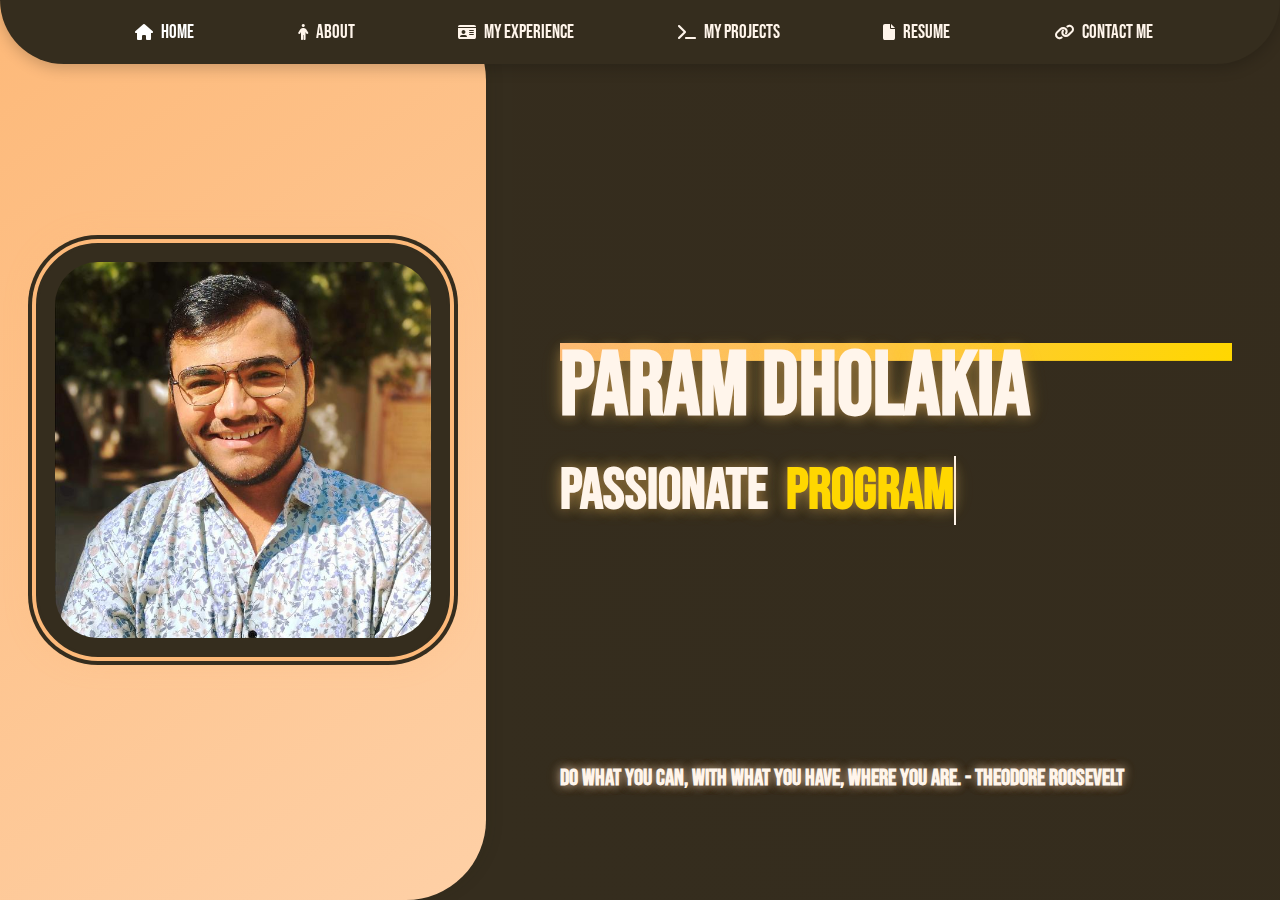
<file: index.html>
<!DOCTYPE html>
<html lang="en">

<head>
    <meta charset="UTF-8">
    <meta name="viewport" content="width=device-width, initial-scale=1.0">
    <title>Param Dholakia</title>

    <!-- Fontawesome Icons -->
    <link rel="stylesheet" href="https://cdnjs.cloudflare.com/ajax/libs/font-awesome/6.7.2/css/all.min.css"
        integrity="sha512-Evv84Mr4kqVGRNSgIGL/F/aIDqQb7xQ2vcrdIwxfjThSH8CSR7PBEakCr51Ck+w+/U6swU2Im1vVX0SVk9ABhg=="
        crossorigin="anonymous" referrerpolicy="no-referrer" />
    <!-- Custom CSS -->
    <link rel="stylesheet" href="style.css">

    <!-- Google Fonts -->
    <link rel="preconnect" href="https://fonts.googleapis.com">
    <link rel="preconnect" href="https://fonts.gstatic.com" crossorigin>
    <link href="https://fonts.googleapis.com/css2?family=Bebas+Neue&display=swap" rel="stylesheet">

</head>

<body>
    <header id="header">
        <!-- Redirect to home -->
        <a href="index.html"><span style="color: white;"><i class="fa-solid fa-house" style="color: white;"
                    class="header-icons"></i>Home </span></a>
        <!-- Redirect to about -->
        <a href="about.html"><span><i class="fa-solid fa-person" class="header-icons"></i>About </span></a>
        <!-- Redirect to experience -->
        <a href="exp.html"><span><i class="fa-solid fa-id-card" class="header-icons"></i>My Experience</span></a>
        <!-- Redirect to projects -->
        <a href="projects.html"><span><i class="fa-solid fa-terminal" class="header-icons"></i>My Projects </span></a>
        <!-- Redirect to resume -->
        <a href="resume.html"><span><i class="fa-solid fa-file" class="header-icons"></i>Resume </span></a>
        <!-- Redirect to contact -->
        <a href="contact.html"><span><i class="fa-solid fa-link" class="header-icons"></i>Contact Me </span></a>
    </header>

    <!-- Profile Container will remain fixed on left -->
    <div class="profile-container">
        <img src="images/pfp.jpg" alt="Profile Picture" class="profile-image">
    </div>
    <div class="main-content">
        <h1 id="name">Param Dholakia</h1>
        <h2>Passionate &nbsp;<span id="passions"></span></h2>

        <h3 class="quote-of-the-day"></h3>
    </div>
</body>
<script src="script.js"></script>

</html>
</file>
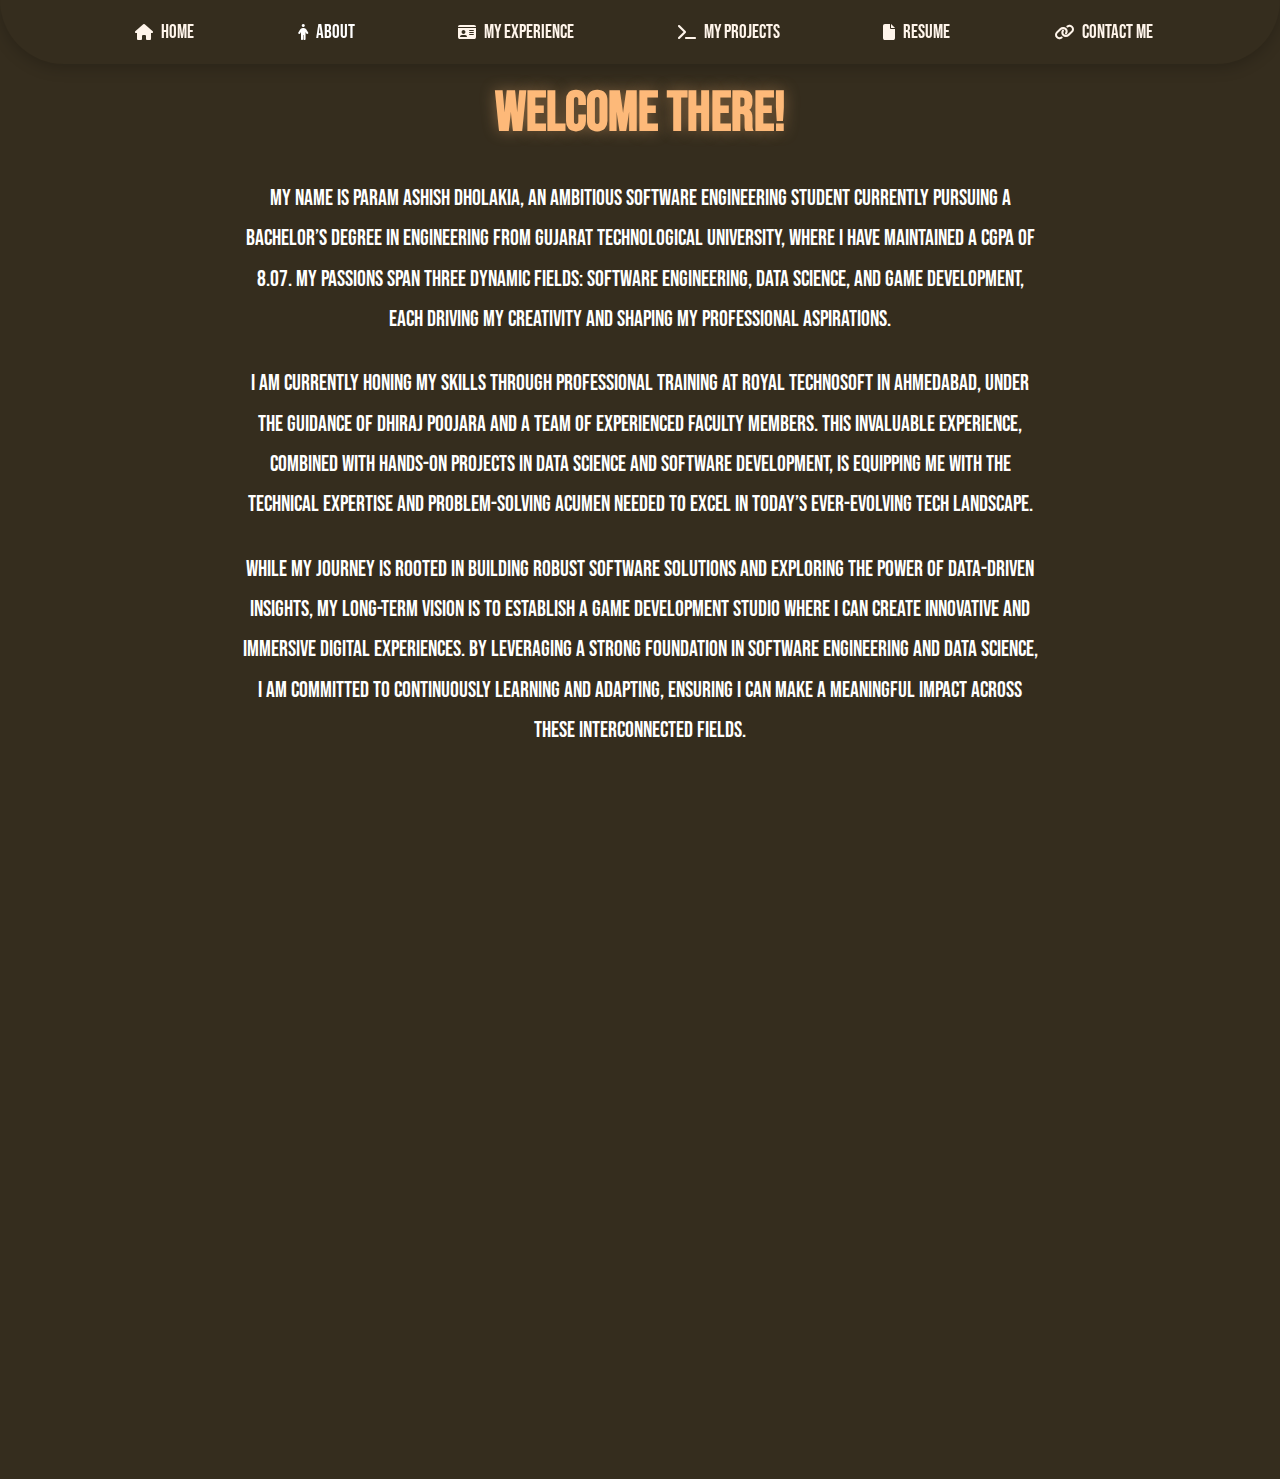
<file: about.html>
<!DOCTYPE html>
<html lang="en">
<head>
    <meta charset="UTF-8">
    <meta name="viewport" content="width=device-width, initial-scale=1.0">
    <title>Param Dholakia</title>

    <!-- Fontawesome Icons -->
    <link rel="stylesheet" href="https://cdnjs.cloudflare.com/ajax/libs/font-awesome/6.7.2/css/all.min.css" integrity="sha512-Evv84Mr4kqVGRNSgIGL/F/aIDqQb7xQ2vcrdIwxfjThSH8CSR7PBEakCr51Ck+w+/U6swU2Im1vVX0SVk9ABhg==" crossorigin="anonymous" referrerpolicy="no-referrer" />
    <!-- Custom CSS -->
    <link rel="stylesheet" href="style.css">

    <!-- Google Fonts -->
    <link rel="preconnect" href="https://fonts.googleapis.com">
    <link rel="preconnect" href="https://fonts.gstatic.com" crossorigin>
    <link href="https://fonts.googleapis.com/css2?family=Bebas+Neue&display=swap" rel="stylesheet">
    
</head>
<body class="other-page">
    <header id="header">
        <!-- Redirect to home -->
        <a href="index.html"><span><i class="fa-solid fa-house"    class="header-icons"></i>Home         </span></a>
        <!-- Redirect to about -->
        <a href="about.html"><span style="color: white;"><i class="fa-solid fa-person" style="color: white;"  class="header-icons"></i>About        </span></a>
        <!-- Redirect to experience -->
        <a href="exp.html"><span><i class="fa-solid fa-id-card"  class="header-icons"></i>My Experience</span></a>
        <!-- Redirect to projects -->   
        <a href="projects.html"><span><i class="fa-solid fa-terminal" class="header-icons"></i>My Projects  </span></a>
        <!-- Redirect to resume -->
        <a href="resume.html"><span><i class="fa-solid fa-file"     class="header-icons"></i>Resume       </span></a>
        <!-- Redirect to contact -->
        <a href="contact.html"><span><i class="fa-solid fa-link"     class="header-icons"></i>Contact Me   </span></a>
    </header>

<!-- Replace the <h1> with this -->
    <section class="about-section">
        <div class="about-intro">
            <h2>Welcome there!</h2>
            <p>My name is Param Ashish Dholakia, an ambitious software engineering student currently pursuing a Bachelor’s degree in Engineering from Gujarat Technological University, where I have maintained a CGPA of 8.07. My passions span three dynamic fields: Software Engineering, Data Science, and Game Development, each driving my creativity and shaping my professional aspirations.</p>
            <p>I am currently honing my skills through professional training at Royal Technosoft in Ahmedabad, under the guidance of Dhiraj Poojara and a team of experienced faculty members. This invaluable experience, combined with hands-on projects in data science and software development, is equipping me with the technical expertise and problem-solving acumen needed to excel in today’s ever-evolving tech landscape.</p>
            <p>While my journey is rooted in building robust software solutions and exploring the power of data-driven insights, my long-term vision is to establish a game development studio where I can create innovative and immersive digital experiences. By leveraging a strong foundation in software engineering and data science, I am committed to continuously learning and adapting, ensuring I can make a meaningful impact across these interconnected fields.</p>
        </div>
            
        <div class="personal-details-grid">
            <div class="detail-card">
                <i class="fa-solid fa-cake-candles"></i>
                <div>
                    <h3>Birthday</h3>
                    <p>16 September 2004</p>
                </div>
            </div>
            <div class="detail-card">
                <i class="fa-solid fa-phone"></i>
                <div>
                    <h3>Phone</h3>
                    <p>+91 9499631694</p>
                </div>
            </div>
            <div class="detail-card">
                <i class="fa-solid fa-location-dot"></i>
                <div>
                    <h3>City</h3>
                    <p>Bhuj, Gujarat, India</p>
                </div>
            </div>
            <div class="detail-card">
                <i class="fa-solid fa-hourglass-start"></i>
                <div>
                    <h3>Age</h3>
                    <p>20</p>
                </div>
            </div>
            <div class="detail-card">
                <i class="fa-solid fa-graduation-cap"></i>
                <div>
                    <h3>Degree</h3>
                    <p>Undergrad</p>
                </div>
            </div>
            
            <div class="detail-card">
                <i class="fa-solid fa-envelope"></i>
                <div>
                    <h3>Email</h3>
                    <p>paramdholakia@gmail.com</p>
                </div>
            </div>
            <div class="detail-card">
                <i class="fa-solid fa-briefcase"></i>
                <div>
                    <h3>Freelance</h3>
                    <p>Not Available</p>
                </div>
            </div>
            <div class="detail-card">
                <i class="fa-solid fa-user-graduate"></i>
                <div>
                    <h3>Current Position</h3>
                    <p>Student</p>
                </div>
            </div>
        </div>
    </section>
</body>
<script src="script.js">
</script>
</html>
</file>
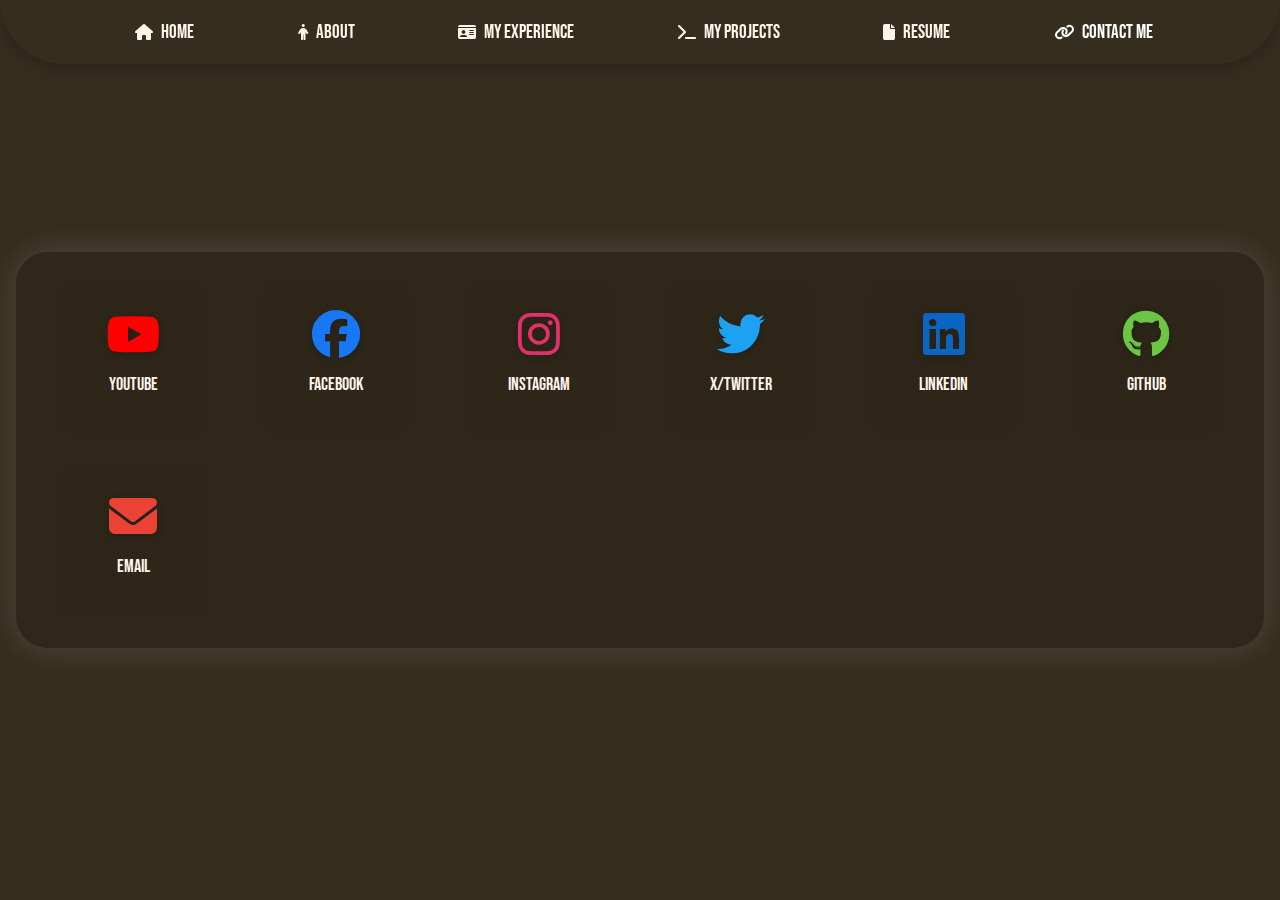
<file: contact.html>
<!DOCTYPE html>
<html lang="en">

<head>
    <meta charset="UTF-8">
    <meta name="viewport" content="width=device-width, initial-scale=1.0">
    <title>Param Dholakia</title>

    <!-- Fontawesome Icons -->
    <link rel="stylesheet" href="https://cdnjs.cloudflare.com/ajax/libs/font-awesome/6.7.2/css/all.min.css"
        integrity="sha512-Evv84Mr4kqVGRNSgIGL/F/aIDqQb7xQ2vcrdIwxfjThSH8CSR7PBEakCr51Ck+w+/U6swU2Im1vVX0SVk9ABhg=="
        crossorigin="anonymous" referrerpolicy="no-referrer" />
    <!-- Custom CSS -->
    <link rel="stylesheet" href="style.css">

    <!-- Google Fonts -->
    <link rel="preconnect" href="https://fonts.googleapis.com">
    <link rel="preconnect" href="https://fonts.gstatic.com" crossorigin>
    <link href="https://fonts.googleapis.com/css2?family=Bebas+Neue&display=swap" rel="stylesheet">

</head>

<body class="other-page">
    <header id="header">
        <!-- Redirect to home -->
        <a href="index.html"><span><i class="fa-solid fa-house" class="header-icons"></i>Home </span></a>
        <!-- Redirect to about -->
        <a href="about.html"><span><i class="fa-solid fa-person" class="header-icons"></i>About </span></a>
        <!-- Redirect to experience -->
        <a href="exp.html"><span><i class="fa-solid fa-id-card" class="header-icons"></i>My Experience</span></a>
        <!-- Redirect to projects -->
        <a href="projects.html"><span><i class="fa-solid fa-terminal" class="header-icons"></i>My Projects </span></a>
        <!-- Redirect to resume -->
        <a href="resume.html"><span><i class="fa-solid fa-file" class="header-icons"></i>Resume </span></a>
        <!-- Redirect to contact -->
        <a href="contact.html"><span style="color: white;"><i class="fa-solid fa-link" style="color: white;"
                    class="header-icons"></i>Contact Me </span></a>
    </header>

    <!-- Updated Socials Section -->
    <section class="socials-section">
        <div class="socials-container">
            <!-- YouTube -->
            <div class="social-item">
                <a href="https://www.youtube.com/" class="social-link youtube" target="_blank">
                    <i class="fab fa-youtube social-icon"></i>
                    <span class="social-label">YouTube</span>
                </a>
            </div>

            <!-- Facebook -->
            <div class="social-item">
                <a href="https://www.facebook.com/param.dholakia.9/" class="social-link facebook" target="_blank">
                    <i class="fab fa-facebook social-icon"></i>
                    <span class="social-label">Facebook</span>
                </a>
            </div>

            <!-- Instagram -->
            <div class="social-item">
                <a href="https://www.instagram.com/paramdholakiia" class="social-link instagram" target="_blank">
                    <i class="fab fa-instagram social-icon"></i>
                    <span class="social-label">Instagram</span>
                </a>
            </div>

            <!-- Twitter/X -->
            <div class="social-item">
                <a href="https://twitter.com/DholakiaParam" class="social-link twitter" target="_blank">
                    <i class="fab fa-twitter social-icon"></i>
                    <span class="social-label">X/Twitter</span>
                </a>
            </div>

            <!-- LinkedIn -->
            <div class="social-item">
                <a href="https://www.linkedin.com/in/paramdholakia/" class="social-link linkedin" target="_blank">
                    <i class="fab fa-linkedin social-icon"></i>
                    <span class="social-label">LinkedIn</span>
                </a>
            </div>

            <!-- GitHub -->
            <div class="social-item">
                <a href="https://github.com/paramdholakia" class="social-link github" target="_blank">
                    <i class="fab fa-github social-icon"></i>
                    <span class="social-label">GitHub</span>
                </a>
            </div>

            <!-- Updated Contact Item -->
            <div class="social-item">
                <a href="mailto:paramdholakia@gmail.com" class="social-link email" target="_blank">
                    <i class="fas fa-envelope social-icon"></i>
                    <span class="social-label">Email</span>
                </a>
            </div>
        </div>
    </section>

</body>
<script src="script.js"></script>

</html>
</file>
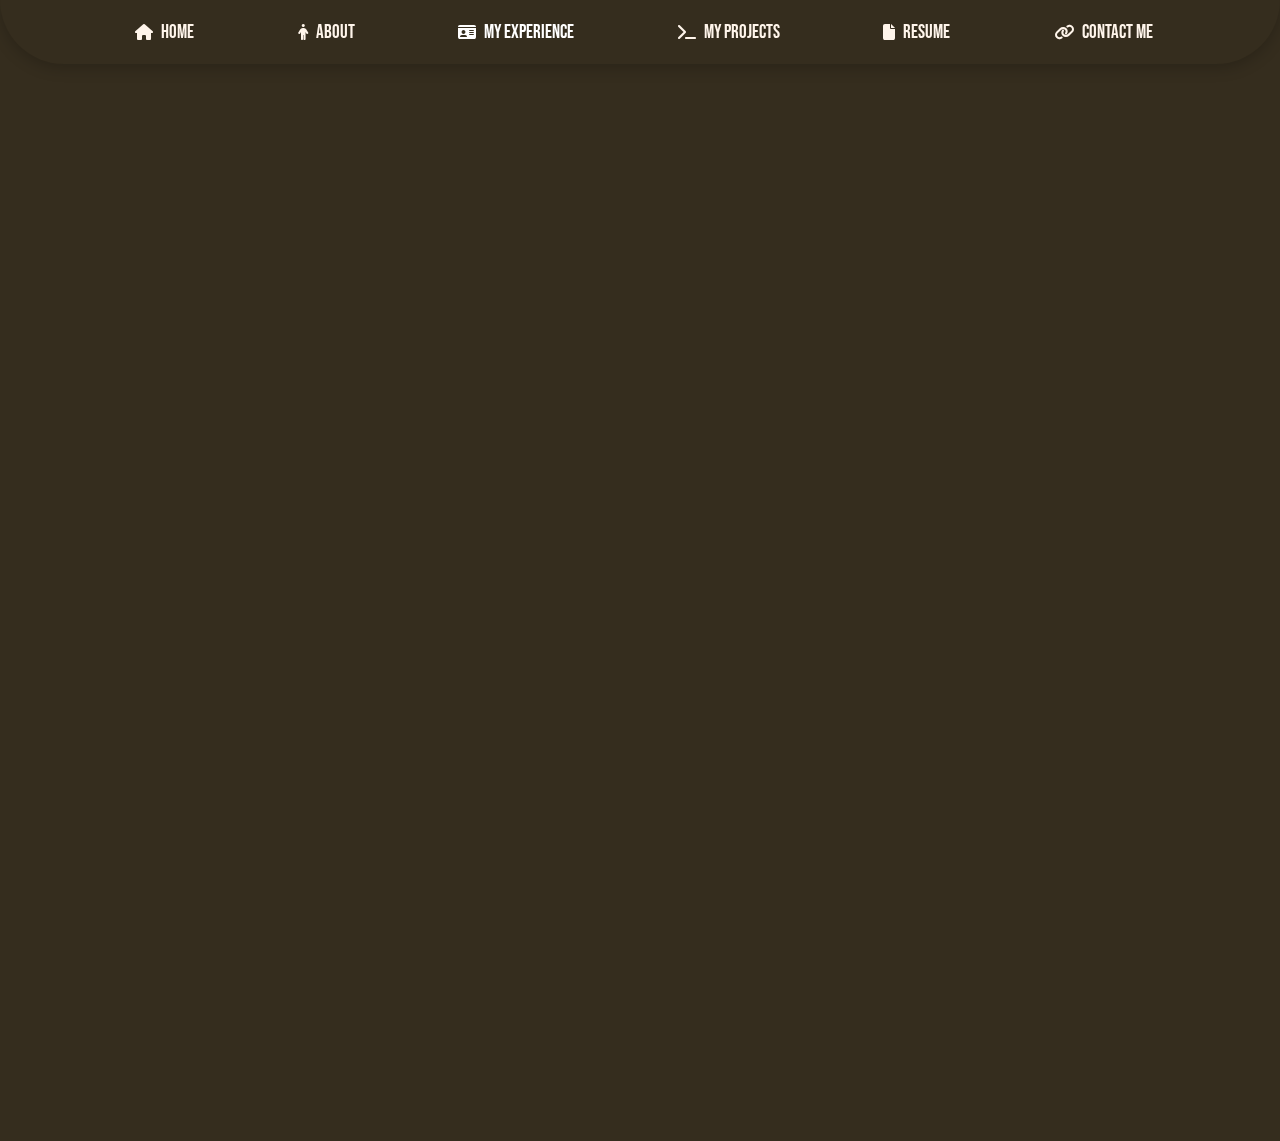
<file: exp.html>
<!DOCTYPE html>
<html lang="en">
<head>
    <meta charset="UTF-8">
    <meta name="viewport" content="width=device-width, initial-scale=1.0">
    <title>Param Dholakia - Experience</title>
    <link rel="stylesheet" href="https://cdnjs.cloudflare.com/ajax/libs/font-awesome/6.7.2/css/all.min.css">
    <link rel="stylesheet" href="style.css">
    <link href="https://fonts.googleapis.com/css2?family=Bebas+Neue&display=swap" rel="stylesheet">
</head>
<body class="other-page">
    <header id="header">
        <a href="index.html"><span><i class="fa-solid fa-house"></i>Home</span></a>
        <a href="about.html"><span><i class="fa-solid fa-person"></i>About</span></a>
        <a href="exp.html"><span style="color: white;"><i class="fa-solid fa-id-card" style="color: white;"></i>My Experience</span></a>
        <a href="projects.html"><span><i class="fa-solid fa-terminal"></i>My Projects</span></a>
        <a href="resume.html"><span><i class="fa-solid fa-file"></i>Resume</span></a>
        <a href="contact.html"><span><i class="fa-solid fa-link"></i>Contact Me</span></a>
    </header>

    <div class="timeline-container">
        <div class="timeline-line"></div>
        <div class="timeline-items">
            <!-- Supply Teacher -->
            <div class="timeline-item">
                <div class="timeline-content">
                    <div class="timeline-date">Feb 24 – Apr 24</div>
                    <h3 class="timeline-title">Supply Teacher</h3>
                    <div class="timeline-company">HJD Institute of Technical Education and Research</div>
                    <ul class="timeline-description">
                        <li>Delivered comprehensive lessons on C++ and Static Web Page Design programming</li>
                        <li>Conducted interactive and engaging classes with hands-on exercises</li>
                        <li>Encouraged critical thinking through real-world programming challenges</li>
                    </ul>
                </div>
            </div>

            <!-- Teacher -->
            <div class="timeline-item">
                <div class="timeline-content">
                    <div class="timeline-date">August 23 - Present</div>
                    <h3 class="timeline-title">Teacher</h3>
                    <div class="timeline-company">PriyeshSir Vidhyapeeth</div>
                    <ul class="timeline-description">
                        <li>Taught engineering students from Gujarat Technological University</li>
                        <li>Designed curriculum with hands-on projects for practical application</li>
                        <li>Provided mentorship and guidance contributing to student success</li>
                    </ul>
                </div>
            </div>
        </div>
    </div>

    <script src="script.js"></script>
</body>
</html>
</file>
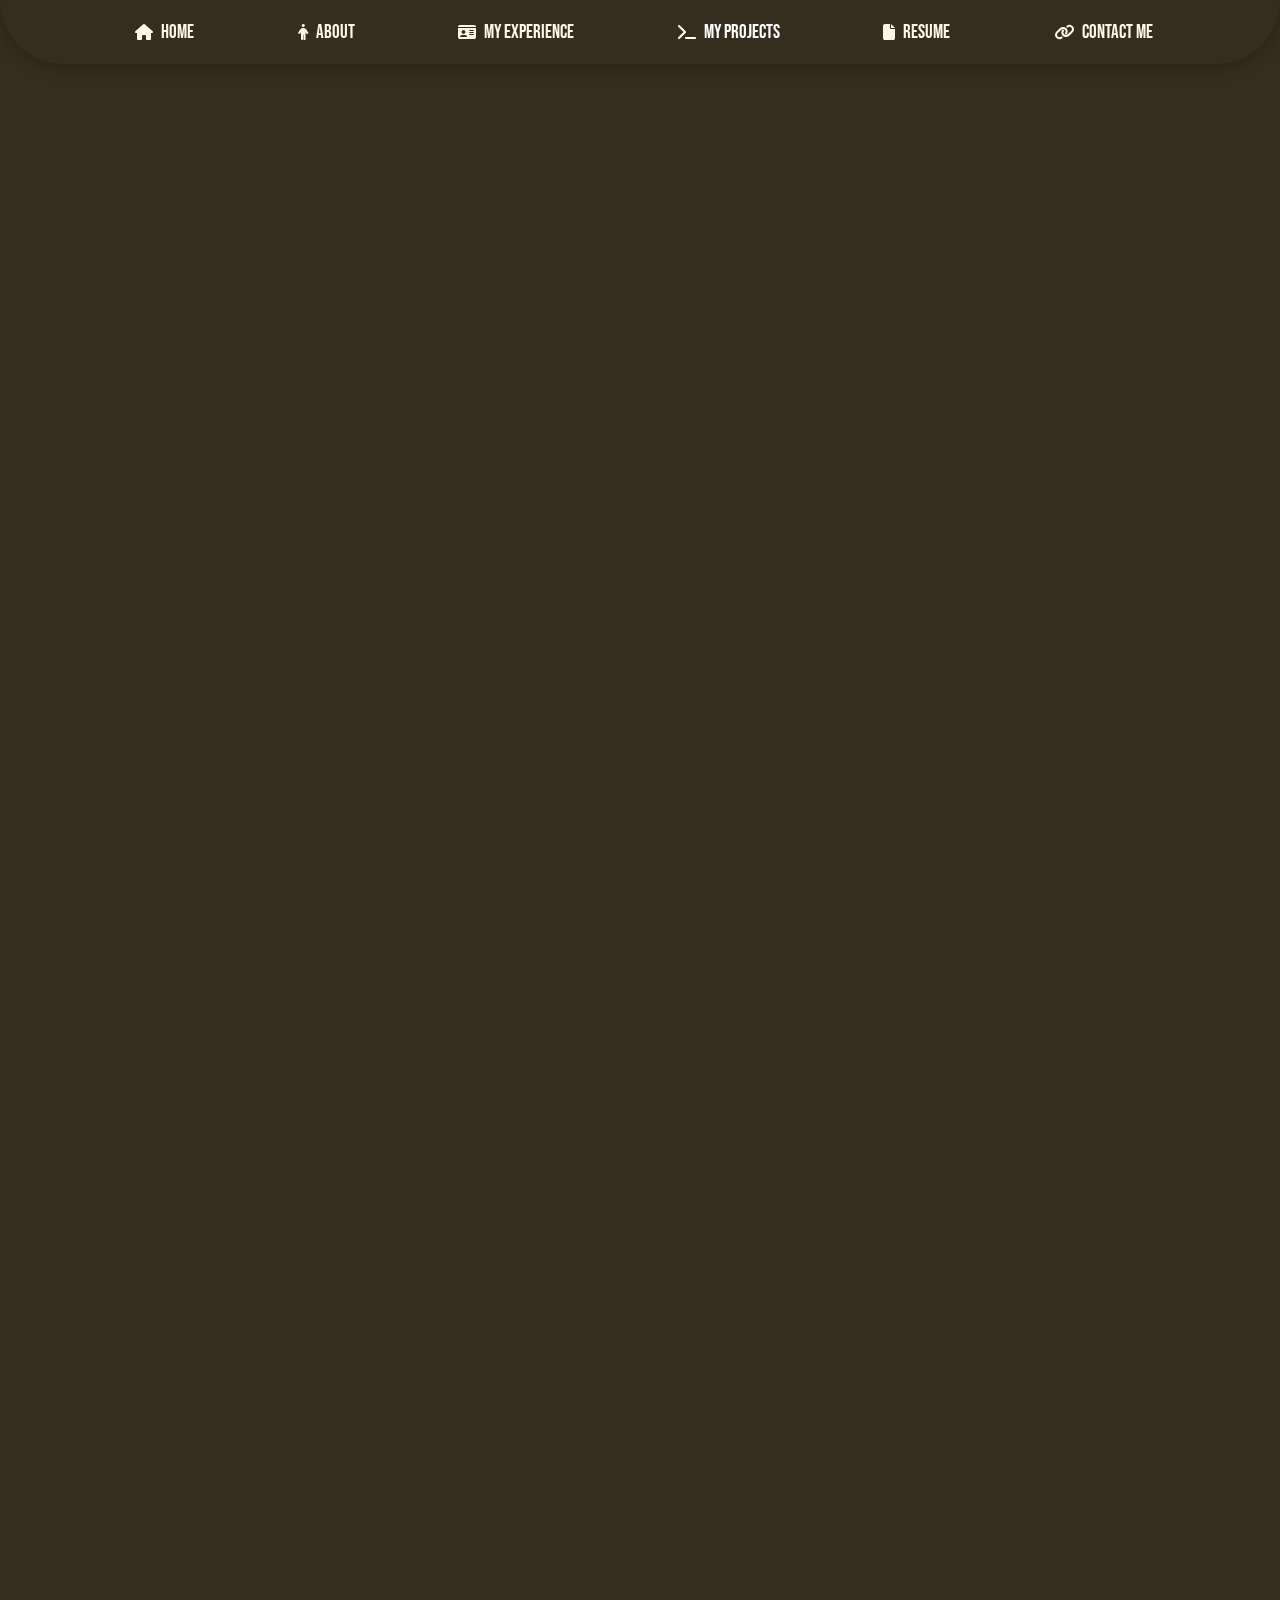
<file: projects.html>
<!DOCTYPE html>
<html lang="en">
<head>
    <meta charset="UTF-8">
    <meta name="viewport" content="width=device-width, initial-scale=1.0">
    <title>Param Dholakia</title>

    <!-- Fontawesome Icons -->
    <link rel="stylesheet" href="https://cdnjs.cloudflare.com/ajax/libs/font-awesome/6.7.2/css/all.min.css" integrity="sha512-Evv84Mr4kqVGRNSgIGL/F/aIDqQb7xQ2vcrdIwxfjThSH8CSR7PBEakCr51Ck+w+/U6swU2Im1vVX0SVk9ABhg==" crossorigin="anonymous" referrerpolicy="no-referrer" />
    <!-- Custom CSS -->
    <link rel="stylesheet" href="style.css">

    <!-- Google Fonts -->
    <link rel="preconnect" href="https://fonts.googleapis.com">
    <link rel="preconnect" href="https://fonts.gstatic.com" crossorigin>
    <link href="https://fonts.googleapis.com/css2?family=Bebas+Neue&display=swap" rel="stylesheet">
    
</head>
<body class="other-page">
    <header id="header">
        <!-- Redirect to home -->
        <a href="index.html"><span><i class="fa-solid fa-house"    class="header-icons"></i>Home         </span></a>
        <!-- Redirect to about -->
        <a href="about.html"><span><i class="fa-solid fa-person"   class="header-icons"></i>About        </span></a>
        <!-- Redirect to experience -->
        <a href="exp.html"><span><i class="fa-solid fa-id-card"  class="header-icons"></i>My Experience</span></a>
        <!-- Redirect to projects -->
        <a href="projects.html"><span style="color: white;"><i class="fa-solid fa-terminal" style="color: white;" class="header-icons"></i>My Projects  </span></a>
        <!-- Redirect to resume -->
        <a href="resume.html"><span><i class="fa-solid fa-file"     class="header-icons"></i>Resume       </span></a>
        <!-- Redirect to contact -->
        <a href="contact.html"><span><i class="fa-solid fa-link"     class="header-icons"></i>Contact Me   </span></a>
    </header>   
    
<!-- Add this inside your projects-container div -->
<div class="projects-container">
    <!-- Repeat this block for each project -->
    <a href="#" class="project-card" target="_blank">
        <div class="image-container">
            <img src="images/f1.jpg" alt="Project 1">
        </div>
        <div class="title-container">
            <h3>FORMULA 1 STATS BOARD</h3>
        </div>
        <div class="description-container">
            <p>Developed an interactive Formula 1 Statistics Dashboard using Python and Kaggle data. Highlights include driver stats, team comparisons, and race trends with sleek visualizations</p>
        </div>
    </a>
    <a href="#" class="project-card" target="_blank">
        <div class="image-container">
            <img src="images/gba.jpg" alt="Project 2">
        </div>
        <div class="title-container">
            <h3>COLTEM A GBA EMULATOR</h3>
        </div>
        <div class="description-container">
            <p>Developed a game boy emulator in c/c++ for deep level understanding of how hardware works and low level programming, it’s a pet project that has taught me many things on development of an emulator</p>
        </div>
    </a>

    <a href="#" class="project-card" target="_blank"> 
        <div class="image-container">
            <img src="images/pc.jpg" alt="Project 3">
        </div>
        <div class="title-container">
            <h3>AI ASSISTED PC BUILDER </h3>
        </div>
        <div class="description-container">
            <p>Built an ai system that optimizes permutations to match user requirements and budget constraints. Utilized advanced algorithms and data-driven analysis to deliver tailored solutions efficiently</p>
        </div>
    </a>

    <a href="#" class="project-card" target="_blank">
        <div class="image-container">
            <img src="images/games.jpg" alt="Project 4">
        </div>
        <div class="title-container">
            <h3>GameOracle</h3>
        </div>
        <div class="description-container">
            <p>Developed a Game Recommendation System that analyzes user preferences, GENERES, and ratings to suggest personalized game options. Focused on delivering accurate and engaging recommendations.</p>
        </div>
    </a>

    <a href="https://github.com/paramdholakia/tic-tac-toe-Godot" class="project-card" target="_blank">
        <div class="image-container">
            <img src="images/minimax.png" alt="Project 5">
        </div>
        <div class="title-container">
            <h3>Minimax TicTacToe in GODOT</h3>
        </div>
        <div class="description-container">
            <p>Developed a Tic Tac Toe game where players can play with each other, or a computer or against unbeatable AI which is backed by Minimax Algorithm which analyzes all possible moves and makes the best move for computer so player can either draw or loose the match</p>
        </div>
    </a>

    <a href="https://paramdholakia.github.io/Snake-Game-By-Param-Dholakia/" class="project-card" target="_blank">
        <div class="image-container">
            <img src="images/snake-game.png" alt="Project 6">
        </div>
        <div class="title-container">
            <h3>Classic Snake Game</h3>
        </div>
        <div class="description-container">
            <p> Re-created classic Snake game in HTML,CSS,JS with some additional features like score, and game over screen with restart button.Thanks to BroCode on Youtube for Guidance on this project, the game development aspect in JavaScriptwas quite new to me. This project was a great way to practice my JavaScript skills and learn more about game development. I enjoyed the challenge of creating a game that was both fun and engaging, and it was rewarding to see the final product come together.</p>
        </div>
    </a>

    <a href="https://paramdholakia.github.io/SimonSays-By-Param-Dholakia/" class="project-card" target="_blank">
        <div class="image-container">
            <img src="images/simon-says.png" alt="Project 7">
        </div>
        <div class="title-container">
            <h3>Simon Says Game</h3>
        </div>
        <div class="description-container">
            <p> Simon Says is a classic memory game where players must remember and repeat a sequence of lights and sounds. This digital version brings the excitement of the game to your web browser, with an intuitive and responsive design that works seamlessly on both desktop and mobile devices.</p>
        </div>
    </a>

    <a href="https://paramdholakia.github.io/Spotify-Clone/" class="project-card" target="_blank">
        <div class="image-container">
            <img src="images/spotify.jpg" alt="Project 8">
        </div>
        <div class="title-container">
            <h3>Basic old Spotify Clone</h3>
        </div>
        <div class="description-container">
            <p>Spotify clone using basic HTML and CSS. While it’s not fully responsive yet, this project was an incredible learning experience that pushed me to explore new CSS functionalities and deepen my understanding of web development. Crafting a clone of such a feature-rich platform was both challenging and rewarding, as it allowed me to experiment with creative design solutions and improve my coding skills.</p>
        </div>
    </a>

</div>

</body>
<script src="script.js"></script>
</html>
</file>
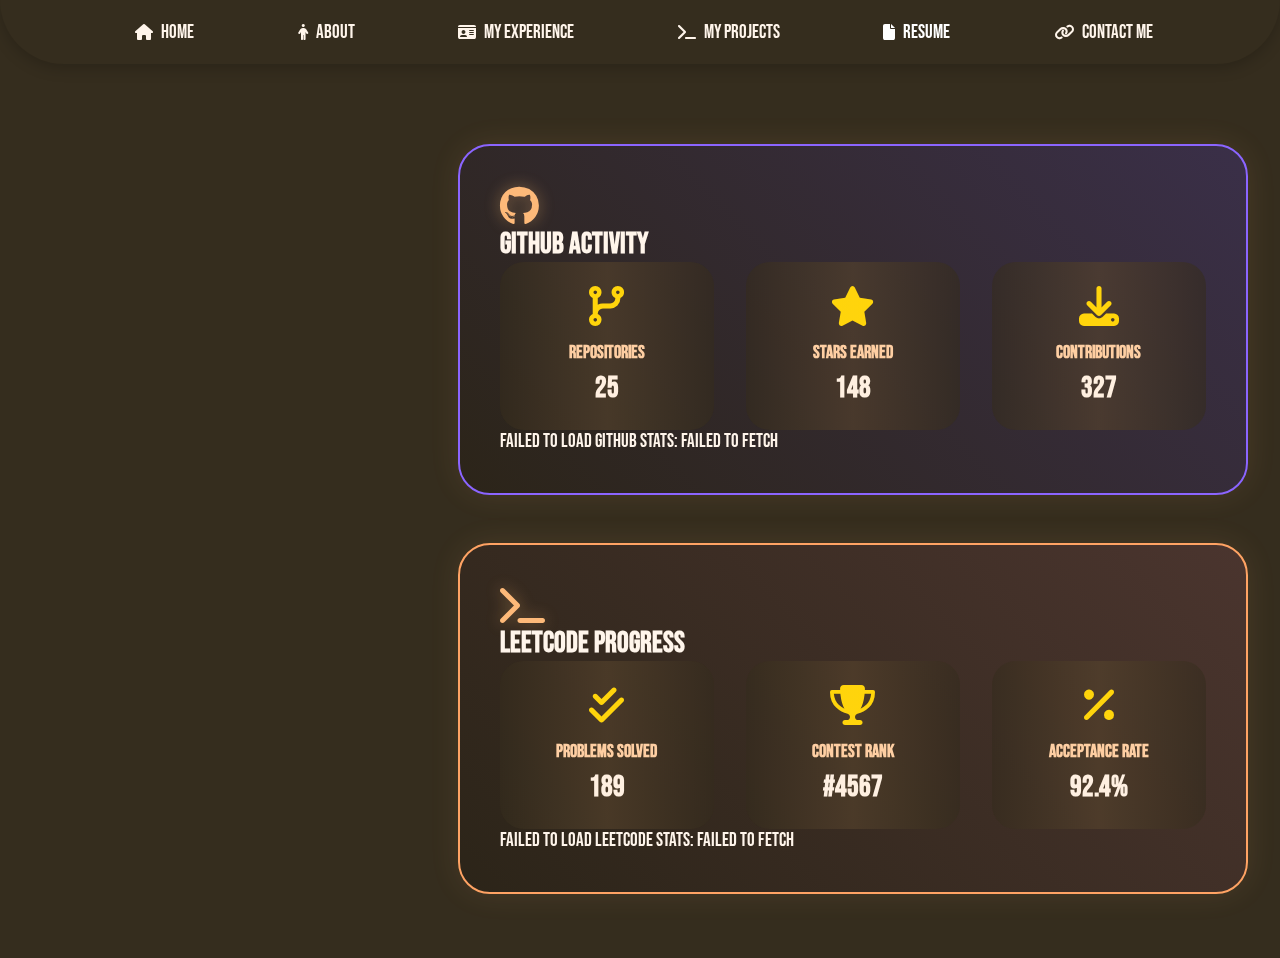
<file: resume.html>
<!DOCTYPE html>
<html lang="en">
<head>
    <meta charset="UTF-8">
    <meta name="viewport" content="width=device-width, initial-scale=1.0">
    <title>Param Dholakia</title>

    <!-- Fontawesome Icons -->
    <link rel="stylesheet" href="https://cdnjs.cloudflare.com/ajax/libs/font-awesome/6.7.2/css/all.min.css" integrity="sha512-Evv84Mr4kqVGRNSgIGL/F/aIDqQb7xQ2vcrdIwxfjThSH8CSR7PBEakCr51Ck+w+/U6swU2Im1vVX0SVk9ABhg==" crossorigin="anonymous" referrerpolicy="no-referrer" />
    <!-- Custom CSS -->
    <link rel="stylesheet" href="style.css">

    <!-- Google Fonts -->
    <link rel="preconnect" href="https://fonts.googleapis.com">
    <link rel="preconnect" href="https://fonts.gstatic.com" crossorigin>
    <link href="https://fonts.googleapis.com/css2?family=Bebas+Neue&display=swap" rel="stylesheet">
    
</head>
<body class="other-page">
    <header id="header">
        <!-- Redirect to home -->
        <a href="index.html"><span><i class="fa-solid fa-house"    class="header-icons"></i>Home         </span></a>
        <!-- Redirect to about -->
        <a href="about.html"><span><i class="fa-solid fa-person"   class="header-icons"></i>About        </span></a>
        <!-- Redirect to experience -->
        <a href="exp.html"><span><i class="fa-solid fa-id-card"  class="header-icons"></i>My Experience</span></a>
        <!-- Redirect to projects -->
        <a href="projects.html"><span><i class="fa-solid fa-terminal" class="header-icons"></i>My Projects  </span></a>
        <!-- Redirect to resume -->
        <a href="resume.html"><span style="color: white;"><i class="fa-solid fa-file" style="color: white;" class="header-icons"></i>Resume       </span></a>
        <!-- Redirect to contact -->
        <a href="contact.html"><span><i class="fa-solid fa-link"     class="header-icons"></i>Contact Me   </span></a>
    </header>       


    <div class="resume-container">
        <object data="RESUME.pdf" type="application/pdf" class="pdf-viewer">
            <p>It appears you don't have a PDF plugin. You can <a href="resume.pdf">download the PDF here.</a></p>
        </object>
        <a href="RESUME.pdf" download class="download-button">
            <i class="fas fa-download"></i> Download Resume
        </a>
    </div>

    <!-- Dashboards Section -->
<div class="dashboards-container">
    <!-- GitHub Dashboard -->
    <div class="dashboard-card github-card">
        <div class="dashboard-header">
            <i class="fab fa-github"></i>
            <h2>GitHub Activity</h2>
            <div class="dashboard-glow"></div>
        </div>
        <div class="stats-grid">
            <div class="stat-card">
                <i class="fas fa-code-branch"></i>
                <h3>Repositories</h3>
                <div class="stat-value loading">25</div>
            </div>
            <div class="stat-card">
                <i class="fas fa-star"></i>
                <h3>Stars Earned</h3>
                <div class="stat-value loading">148</div>
            </div>
            <div class="stat-card">
                <i class="fas fa-download"></i>
                <h3>Contributions</h3>
                <div class="stat-value loading">327</div>
            </div>
        </div>
    </div>

    <!-- LeetCode Dashboard -->
    <div class="dashboard-card leetcode-card">
        <div class="dashboard-header">
            <i class="fas fa-terminal"></i>
            <h2>LeetCode Progress</h2>
            <div class="dashboard-glow"></div>
        </div>
        <div class="stats-grid">
            <div class="stat-card">
                <i class="fas fa-check-double"></i>
                <h3>Problems Solved</h3>
                <div class="stat-value loading">189</div>
            </div>
            <div class="stat-card">
                <i class="fas fa-trophy"></i>
                <h3>Contest Rank</h3>
                <div class="stat-value loading">#4567</div>
            </div>
            <div class="stat-card">
                <i class="fas fa-percent"></i>
                <h3>Acceptance Rate</h3>
                <div class="stat-value loading">92.4%</div>
            </div>
        </div>
    </div>
</div>

</body>
<script src="script.js"></script>
</html>
</file>
<file: style.css>
/*
----------------------------
--------CSS RESET-----------
----------------------------
*/
/* Color Palette */
:root {
    --primary-dark: #352d1e;       /* Main background */
    --accent-peach: #fdb979;       /* Primary accent */
    --light-peach: #fed0a6;        /* Secondary accent */
    --cream-white: #fff5eb;        /* Text highlight */
    --golden-yellow: #ffd700;      /* Accent glow */
}

* {
    margin: 0;
    padding: 0;
    text-decoration: none;
    color: var(--cream-white);
    cursor: default;
    box-sizing: border-box;
}

body {
    display: flex;
    flex-direction: row;
    background-color: var(--primary-dark);
    font-family: "Bebas Neue", serif;
    font-size: clamp(1rem, 1.5vw, 1.5rem);
    min-height: 100vh;
}




/* Header Styles */
#header {
    position: fixed;
    top: 0;
    right: auto;
    left: 0;
    display: flex;
    justify-content: space-evenly;
    align-items: center;
    width: 100vw;
    background-color: var(--primary-dark);
    padding: 1rem;
    z-index: 9999;
    padding: 1rem 2rem;
    transition: all 0.3s ease;
    box-shadow: 0 4px 15px rgba(0, 0, 0, 0.2);
    border-radius: 0 0 30rem 30rem;

}

/* Full-width header override for About Me page */

/* Text and icon transitions */
#header span {
    transition: text-shadow 0.3s ease, color 0.2s ease 0.1s;
}

#header span i {
    transition: text-shadow 0.3s ease, color 0.2s ease;
    padding: 0.5rem;
    font-size: clamp(1rem, 1.1vw, 1.3rem);
}

/* Hover effects */
#header span:hover {
    color: var(--cream-white);
    text-shadow: 0 0 10px var(--light-peach);
    transition-delay: 0s;
}

#header span:hover i {
    color: var(--golden-yellow);
    text-shadow: 0 0 8px var(--golden-yellow);
    transition-delay: 0.1s;
}

/* Mobile Responsive Styles */
@media (max-width: 733px) {
    #header {
        position: fixed;
        top: 0;
        right: 0;
        display: grid;
        grid-template-columns: repeat(3, 1fr);
        width: 100vw;
        gap: 0.3rem;
        padding: 0.5rem;
        height: auto;
        min-height: 60px;
        border-radius: 0 0 2rem 2rem !important;
    }

    #header a {
        font-size: 0.9rem;
        padding: 0.3rem;
        gap: 0.3rem;
        border-radius: 0.3rem;
        height: 40px;
        display: flex;
        align-items: center;
        justify-content: center;
    }

    #header span i {
        font-size: 1rem !important;
        padding: 0.2rem;
    }

    #header a[href="projeccts.html"] span {
        padding: 0.2rem 0.4rem;
    }

    #header span {
        white-space: nowrap;
        overflow: hidden;
        text-overflow: ellipsis;
    }
}


















/* Profile Container */
.profile-container {
    display: flex;
    justify-content: center;
    align-items: center;
    width: 40vw;
    height: 100vh;
    background: linear-gradient(145deg, var(--accent-peach) 0%, var(--light-peach) 100%);
    border-radius: 0 5rem 5rem 0;
    position: fixed;
    left: 0;
    transition: width 0.3s ease;
    box-shadow: 4px 0 15px rgba(43, 36, 24, 0.1);
}

.profile-container img {
    width: min(36rem, 85%);
    height: auto;
    aspect-ratio: 1/1;
    border-radius: 15%;
    border: 3px solid var(--primary-dark);
    padding: 1rem;
    background: var(--primary-dark);
    box-shadow: 
        0 0 0 4px var(--accent-peach),
        0 0 0 8px var(--primary-dark),
        0 0 30px rgba(253, 185, 121, 0.4);
    z-index: 2;
    position: relative;
    transition: all 0.4s cubic-bezier(0.4, 0, 0.2, 1);
}

/* Main Content */
.main-content {
    width: 60vw;
    padding: 2rem 3rem;
    margin-left: 40vw;
    min-height: 100vh;
    display: flex;
    flex-direction: column;
    justify-content: center;
    background: linear-gradient(45deg, var(--primary-dark) 0%, #352c1d 100%);
}

/* Name Animation */
@keyframes slideGradient {
    0% { background-position: -100% 88%; opacity: 0; }
    100% { background-position: 0 88%; opacity: 1; }
}

#name {
    display: inline-block;
    animation: slideGradient 1.2s ease-out forwards;
    background-image: linear-gradient(120deg, var(--accent-peach) 0%, var(--golden-yellow) 100%);
    background-repeat: no-repeat;
    background-size: 100% 0.2em;
    transition: all 0.4s ease;
}

#name:hover {
    background-size: 200% 0.3em;
    transform: scale(1.02);
    text-shadow: 0 0 15px var(--golden-yellow);
}

/* Text Styles */
.main-content h1,
.main-content h2 {
    text-shadow: 0 0 12px rgba(253, 185, 121, 0.4),
                 0 0 18px rgba(255, 215, 0, 0.2),
                 0 0 24px rgba(255, 225, 197, 0.1);
}

.main-content h1 {
    color: var(--cream-white);
    background-image: linear-gradient(120deg, var(--accent-peach) 0%, var(--golden-yellow) 100%);
    background-size: 100% 0.2em;
    font-size: clamp(3rem, 7vw, 9rem);
    line-height: 1;
    margin-bottom: 1.5rem;
}

.main-content h2 {
    color: var(--cream-white);
    font-size: clamp(2rem, 4.5vw, 6rem);
    margin-bottom: 2rem;
}

#passions {
    color: var(--golden-yellow);
    border-right: 2px solid var(--cream-white);
    animation: blink 0.4s steps(1) infinite;
}

.quote-of-the-day {
    color: var(--cream-white);
    font-size: clamp(1.4rem, 1.8vw, 2.2rem);
    position: absolute;
    bottom: 12vh;
    max-width: 85%;
    text-shadow: 0 0 8px rgba(255, 245, 235, 0.5),
                 0 0 12px rgba(253, 185, 121, 0.3),
                 0 0 16px rgba(253, 185, 121, 0.2);
}

/* Responsive Breakpoints */
@media (min-width: 1025px) {
    .profile-container { width: 38vw !important; }
    .main-content { width: 62vw !important; }
}

@media (min-width: 901px) and (max-width: 1024px) {
    .profile-container { width: 35vw !important; }
    .main-content { width: 65vw !important; }
}

@media (min-width: 734px) and (max-width: 900px) {
    .profile-container { width: 32vw !important; }
    .main-content { width: 68vw !important; }
}

/* Mobile Layout */
@media (max-width: 733px) {
    body {
        flex-direction: column;
        font-size: 1.2rem;
    }

    #header {
        position: sticky;
        top: 0;
        display: grid;
        grid-template-columns: repeat(2, 1fr);
        gap: 0.5rem;
        padding: 0.8rem;
        background: var(--primary-dark);
        z-index: 9999;
        width: 100% !important;
    }

    #header a {
        font-size: 1.1rem;
        padding: 0.5rem;
        display: flex;
        align-items: center;
        justify-content: center;
        gap: 0.5rem;
        background: rgba(253, 185, 121, 0.1);
        border-radius: 0.5rem;
    }

    .profile-container {
        width: 100% !important;
        height: auto;
        position: relative;
        border-radius: 0 0 2rem 2rem;
        padding: 1.5rem 1rem;
        margin-top: 0;
    }

    .profile-container img {
        width: 80%;
        max-width: 300px;
        border-width: 0.4rem;
        padding: 0.8rem;
        margin: 1rem 0;
    }

    .main-content {
        width: 100% !important;
        margin: 0;
        padding: 2rem 1.5rem;
        min-height: auto;
        gap: 1.5rem;
    }

    .main-content h1 {
        font-size: 2.8rem;
        line-height: 1.1;
        margin-bottom: 1rem;
    }

    .main-content h2 {
        font-size: 2rem;
        line-height: 1.2;
        margin-bottom: 1.5rem;
    }

    .quote-of-the-day {
        position: relative;
        bottom: auto;
        margin-top: 1rem;
        font-size: 1.3rem;
    }
}

/* Animations */
@keyframes fadeIn {
    0% { opacity: 0; transform: translateY(-20px); }
    100% { opacity: 1; transform: translateY(0); }
}

@keyframes blink {
    50% { border-color: transparent; }
}

/* About Me Section */
.about-section {
    padding: 5rem 3rem;
    max-width: 1200px;
    margin: 0 auto;
}

.about-intro {
    margin-bottom: 4rem;
    text-align: center;
}

.about-intro h2 {
    font-size: 3.5rem;
    color: var(--accent-peach);
    margin-bottom: 2rem;
    text-shadow: 0 0 15px rgba(253, 185, 121, 0.4);
}

.about-intro p {
    font-size: 1.4rem;
    line-height: 1.8;
    margin-bottom: 1.5rem;
    color: white;
    max-width: 800px;
    margin-left: auto;
    margin-right: auto;
}

.personal-details-grid {
    display: grid;
    grid-template-columns: repeat(auto-fit, minmax(250px, 1fr));
    gap: 2rem;
    padding: 2rem;
}

.detail-card {
    display: flex;
    align-items: center;
    gap: 1.5rem;
    padding: 1.5rem;
    background: rgba(43, 36, 24, 0.4);
    border-radius: 1rem;
    border: 2px solid var(--accent-peach);
    transition: all 0.3s ease;
    animation: fadeIn 0.5s ease forwards;
    opacity: 0;
}

.detail-card:nth-child(1) { animation-delay: 0.2s; }
.detail-card:nth-child(2) { animation-delay: 0.4s; }
.detail-card:nth-child(3) { animation-delay: 0.6s; }
.detail-card:nth-child(4) { animation-delay: 0.8s; }
.detail-card:nth-child(5) { animation-delay: 1.0s; }
.detail-card:nth-child(6) { animation-delay: 1.2s; }
.detail-card:nth-child(7) { animation-delay: 1.4s; }
.detail-card:nth-child(8) { animation-delay: 1.6s; }

.detail-card:hover {
    transform: translateY(-5px);
    box-shadow: 0 0 25px rgba(253, 185, 121, 0.3);
    background: rgba(43, 36, 24, 0.6);
}

.detail-card i {
    font-size: 2.5rem;
    color: var(--golden-yellow);
    min-width: 50px;
    text-align: center;
    text-shadow: 0 0 10px rgba(255, 215, 0, 0.3);
}

.detail-card h3 {
    color: var(--cream-white);
    font-size: 1.3rem;
    margin-bottom: 0.5rem;
}

.detail-card p {
    color: var(--light-peach);
    font-size: 1.1rem;
    margin: 0;
}

/* Responsive Adjustments */
@media (max-width: 768px) {
    .about-section {
        padding: 2rem 1.5rem;
    }
    
    .about-intro h2 {
        font-size: 2.5rem;
    }
    
    .about-intro p {
        font-size: 1.2rem;
    }
    
    .personal-details-grid {
        grid-template-columns: 1fr;
        padding: 1rem;
    }
    
    .detail-card {
        gap: 1rem;
        padding: 1.2rem;
    }
}



























/* Timeline Animations */
@keyframes growLine {
    from { height: 0; opacity: 0 }
    to { height: 100%; opacity: 1 }
}

@keyframes drawLine {
    from { 
        width: 0;
        opacity: 0;
    }
    to { 
        width: 125px;
        opacity: 1;
    }
}

@keyframes fadeInRight {
    from {
        opacity: 0;
        transform: translateX(30px);
    }
    to {
        opacity: 1;
        transform: translateX(0);
    }
}

@keyframes popIn {
    0% {
        transform: translateY(-50%) scale(0);
        opacity: 0;
    }
    90% {
        transform: translateY(-50%) scale(1.1);
        opacity: 1;
    }
    100% {
        transform: translateY(-50%) scale(1);
        opacity: 1;
    }
}

@keyframes glow {
    0% { box-shadow: 0 0 0 0 rgba(253, 185, 121, 0.3); }
    100% { box-shadow: 0 0 20px 4px rgba(253, 185, 121, 0.2); }
}

/* Timeline Structure */
.timeline-container {
    position: relative;
    max-width: 1200px;
    margin: 120px auto;
    padding-left: 100px;
}

.timeline-line {
    position: absolute;
    left: 80px;
    width: 4px;
    background: transparent;
    animation: growLine 1s cubic-bezier(0.4, 0, 0.2, 1) forwards;
    z-index: 0;
    background-image: 
        /* Top Dots (5%) */
        repeating-linear-gradient(
            to bottom,
            transparent 0,
            transparent 2px,
            var(--cream-white) 2px,
            var(--cream-white) 4px
        ),
        /* Top Dashes (25%) */
        repeating-linear-gradient(
            to bottom,
            transparent 0,
            transparent 4px,
            var(--cream-white) 4px,
            var(--cream-white) 8px
        ),
        /* Solid Middle (75%) */
        linear-gradient(
            var(--cream-white),
            var(--cream-white)
        ),
        /* Bottom Dashes (90%) */
        repeating-linear-gradient(
            to bottom,
            transparent 0,
            transparent 4px,
            var(--cream-white) 4px,
            var(--cream-white) 8px
        ),
        /* Bottom Dots (40%) */
        repeating-linear-gradient(
            to bottom,
            transparent 0,
            transparent 2px,
            var(--cream-white) 2px,
            var(--cream-white) 4px
        );
    
    background-repeat: no-repeat;
    background-size: 
        100% 5%,    /* Top dots */
        100% 25%,   /* Top dashes */
        100% 75%,   /* Solid middle */
        100% 90%,   /* Bottom dashes */
        100% 40%;   /* Bottom dots */
    background-position: 
        0 0,        /* Top dots */
        0 5%,       /* Top dashes */
        0 30%,      /* Solid middle */
        0 70%,      /* Bottom dashes */
        0 100%;      /* Bottom dots */
    
    box-shadow: 0 0 25px rgba(255, 255, 255, 0.4);
}

.timeline-line::before,
.timeline-line::after {
    content: none;
}

.timeline-items {
    position: relative;
    padding: 40px 0;
}

/* Timeline Items */
.timeline-item {
    position: relative;
    margin: 60px 0;
    opacity: 0;
    transform: translateY(20px);
}

.timeline-item.active {
    opacity: 1;
    transform: translateY(0);
    animation: fadeInRight 0.6s cubic-bezier(0.23, 1, 0.32, 1) forwards;
}

/* Content Card */
.timeline-content {
    margin-left: 120px;
    padding: 25px;
    background: rgba(43, 36, 24, 0.9);
    border-radius: 15px;
    border: 2px solid var(--accent-peach);
    box-shadow: 0 0 30px rgba(253, 185, 121, 0.2);
    position: relative;
    z-index: 1;
    animation-delay: 0.4s;
    transition: all 0.3s ease;
}

/* Connection Elements */
.timeline-content::before {
    content: '';
    position: absolute;
    left: -125px;
    top: 50%;
    transform: translateY(-50%);
    width: 125px;
    height: 3px;
    background: var(--accent-peach);
    z-index: 1;
    opacity: 0;
    animation: drawLine 0.5s ease-out forwards;
    animation-delay: 0.3s;
}

.timeline-content::after {
    content: '';
    position: absolute;
    left: -155px;
    top: 50%;
    transform: translateY(-50%) scale(0);
    width: 24px;
    height: 24px;
    background: var(--accent-peach);
    border-radius: 50%;
    border: 4px solid var(--primary-dark);
    z-index: 2;
    opacity: 0;
    animation: 
        popIn 0.6s cubic-bezier(0.68, -0.55, 0.265, 1.55) forwards,
        glow 2s ease-in-out infinite alternate;
    animation-delay: 0.2s;
}

/* Text Styling */
.timeline-date {
    font-family: 'Bebas Neue', sans-serif;
    color: var(--golden-yellow);
    font-size: 1.5rem;
    letter-spacing: 2px;
    margin-bottom: 15px;
    position: relative;
    padding-bottom: 5px;
    text-shadow: 0 0 10px rgba(255, 215, 0, 0.3);
}

.timeline-date::after {
    content: '';
    position: absolute;
    bottom: 0;
    left: 0;
    width: 50px;
    height: 2px;
    background: var(--golden-yellow);
}

.timeline-title {
    color: var(--cream-white);
    font-size: 2.2rem;
    margin-bottom: 8px;
    text-shadow: 0 0 15px rgba(253, 185, 121, 0.3);
    letter-spacing: 1.5px;
}

.timeline-company {
    color: var(--light-peach);
    font-size: 1.5rem;
    margin-bottom: 15px;
    font-style: italic;
    text-shadow: 0 0 8px rgba(254, 208, 166, 0.2);
}

.timeline-description {
    list-style: none;
    padding-left: 20px;
}

.timeline-description li {
    color: var(--cream-white);
    font-size: 1.2rem;
    padding-left: 25px;
    margin-bottom: 12px;
    line-height: 1.5;
    position: relative;
    text-shadow: 0 0 8px rgba(255, 245, 235, 0.1);
}

.timeline-description li::before {
    content: '▹';
    position: absolute;
    left: 0;
    color: var(--golden-yellow);
    font-size: 1.4rem;
}

/* Hover Effects */
@media (hover: hover) {
    .timeline-content:hover {
        box-shadow: 0 0 40px rgba(253, 185, 121, 0.4);
        filter: brightness(1.1);
    }
}

/* Mobile Responsive */
@media (max-width: 768px) {
    .timeline-container {
        padding-left: 40px;
        margin: 40px auto;
    }

    .timeline-line {
        left: 18px;
    }

    .timeline-content {
        margin-left: 40px;
        width: calc(100% - 60px);
        padding: 15px;
    }

    .timeline-content::before {
        left: -50px;
        width: 47px;
        opacity: 1;
        animation: none;
    }
    
    .timeline-content::after {
        left: -75px;
        width: 18px;
        height: 18px;
    }

    .timeline-title {
        font-size: 1.8rem;
    }

    .timeline-content:hover {
        transform: none;
        box-shadow: 0 0 30px rgba(253, 185, 121, 0.2);
    }
}











/* PROJECTS CSS */
/* Add these keyframes at the top of your CSS */
@keyframes cardEntrance {
    from {
        opacity: 0;
        transform: translateY(40px) scale(0.95);
    }
    to {
        opacity: 1;
        transform: translateY(0) scale(1);
    }
}

@keyframes fadeInGradient {
    from {
        opacity: 0;
        background-position: 100% 50%;
    }
    to {
        opacity: 1;
        background-position: 0 50%;
    }
}
.projects-container {
    display: grid;
    grid-template-columns: repeat(auto-fill, minmax(300px, 1fr));
    gap: 2rem;
    padding: 10rem;
    max-width: 100vw;
    margin: 0 auto;
    opacity: 0;
    animation: fadeInGradient 0.8s cubic-bezier(0.23, 1, 0.32, 1) forwards;
    background: linear-gradient(
        45deg,
        rgba(253, 185, 121, 0.05),
        rgba(255, 215, 0, 0.03)
    );
    background-size: 200% 200%;
}

.project-card {
    position: relative;
    height: 400px;
    background: var(--primary-dark);
    border-radius: 15px;
    border: 2px solid var(--accent-peach);
    box-shadow: 0 0 20px rgba(253, 185, 121, 0.1);
    transition: all 0.4s cubic-bezier(0.4, 0, 0.2, 1);
    overflow: hidden;
    display: flex;
    flex-direction: column;
    opacity: 0;
    transform: translateY(40px);
    animation: cardEntrance 0.6s cubic-bezier(0.34, 1.56, 0.64, 1) forwards;
}

/* Staggered Card Animations */
/* .project-card:nth-child(1) { animation-delay: 0.3s; }
.project-card:nth-child(2) { animation-delay: 0.5s; }
.project-card:nth-child(3) { animation-delay: 0.7s; }
.project-card:nth-child(4) { animation-delay: 0.9s; }
.project-card:nth-child(5) { animation-delay: 1.1s; }
.project-card:nth-child(6) { animation-delay: 1.3s; }
.project-card:nth-child(7) { animation-delay: 1.5s; }
.project-card:nth-child(8) { animation-delay: 1.7s; } */

.project-card:nth-child(4n+1) { animation-delay: 0.25s; }
.project-card:nth-child(4n+2) { animation-delay: 0.5s; }
.project-card:nth-child(4n+3) { animation-delay: 0.75s; }
.project-card:nth-child(4n+4) { animation-delay: 1s; }


.project-card:hover {
    transition-property: transform, box-shadow;
    transform: translateY(-10px) translateZ(0);
    z-index: 2; /* Bring hovered card to front */
    box-shadow: 0 0 35px rgba(253, 185, 121, 0.3);
}

/* Animated Image Container */
.image-container {
    height: 90%;
    transition: height 0.4s cubic-bezier(0.4, 0, 0.2, 1);
    overflow: hidden;
    position: relative;
    transform: scale(1.05);
    opacity: 0;
    animation: fadeInUp 0.5s ease-out forwards;
    animation-delay: 0.4s;
}

.project-card:hover .image-container {
    height: 40%;
}


.image-container img {
    width: 100%;
    height: 100%;
    object-fit: cover;
    transition: transform 0.4s cubic-bezier(0.4, 0, 0.2, 1);
}

.project-card:hover img {
    transform: scale(1.05);
}

.title-container {
    height: 10%;
    padding: 1rem;
    display: flex;
    align-items: center;
    background: rgba(43, 36, 24, 0.9);
    border-bottom: 2px solid var(--accent-peach);
    position: relative;
    z-index: 2;
}

.title-container h3 {
    margin: 0;
    font-size: 1.4rem;
    color: var(--cream-white);
    white-space: nowrap;
    overflow: hidden;
    text-overflow: ellipsis;
    text-shadow: 0 0 10px rgba(255, 215, 0, 0.3);
}

.description-container {
    position: absolute;
    top: 105%; /* Start below the card */
    left: 0;
    right: 0;
    height: 50%;
    padding: 0.8rem;
    background: var(--primary-dark);
    color: var(--cream-white);
    overflow-y: auto;
    opacity: 0;
    transform: translateY(-20px);
    transition: all 0.4s cubic-bezier(0.4, 0, 0.2, 1) 0.1s;
    z-index: 1;
}

.project-card:hover .description-container {
    opacity: 1;
    transform: translateY(calc(-100% - 10%)); /* Account for title height */
}

.description-container::before {
    content: '';
    position: absolute;
    top: -40px;
    left: 0;
    right: 0;
    height: 30px;
    background: linear-gradient(to bottom, 
        transparent 0%, 
        var(--primary-dark) 100%);
    pointer-events: none;
}

/* Scrollbar Styling */
.description-container::-webkit-scrollbar {
    width: 8px;
}

.description-container::-webkit-scrollbar-track {
    background: rgba(253, 185, 121, 0.1);
}

.description-container::-webkit-scrollbar-thumb {
    background: var(--accent-peach);
    border-radius: 4px;
}

.description-container::-webkit-scrollbar-thumb:hover {
    background: var(--light-peach);
}

/* Responsive Design */
@media (max-width: 1200px) {
    .projects-container {
        grid-template-columns: repeat(auto-fill, minmax(200px, 1fr));
        padding: 3rem;
        animation-delay: 0.1s;
    }

    .project-card {
        animation-delay: 0.2s !important;
    }
}

@media (max-width: 768px) {
    .projects-container {
        grid-template-columns: 1fr;
        padding: 2rem;
        animation: fadeInUp 0.6s ease-out forwards;
    }
    
    .project-card.active {
        transform: translateY(-10px);
        box-shadow: 0 0 35px rgba(253, 185, 121, 0.3);
    }
    .project-card.active .description-container {
        opacity: 1;
        transform: translateY(calc(-100% - 10%));
    }
    
    .project-card {
        height: 350px;
        transition: all 0.4s ease;
        animation: cardEntrance 0.5s ease-out forwards !important;
        animation-delay: 0.3s !important;
    }
    
    .description-container {
        padding: 1rem;
        height: 55%;
    }

    .image-container {
        animation-delay: 0.4s !important;
    }

    @media (hover: none) {
        .project-card:hover {
            transform: none;
            box-shadow: 0 0 20px rgba(253, 185, 121, 0.1);
        }
    }
}

@media (max-width: 480px) {
    .projects-container {
        padding: 1rem;
    }
    
    .title-container h3 {
        font-size: 1.2rem;
    }
    
    .description-container {
        padding: 1rem;
    }

    .project-card {
        animation-delay: 0.2s !important;
        transform: translateY(20px);
    }
}







/* RESUME */

/* Add these keyframes */
@keyframes fadeInUp {
    from {
        opacity: 0;
        transform: translateY(40px);
    }
    to {
        opacity: 1;
        transform: translateY(0);
    }
}

@keyframes slideInLeft {
    from {
        opacity: 0;
        transform: translateX(-40px);
    }
    to {
        opacity: 1;
        transform: translateX(0);
    }
}

/* Updated Resume Container */
.resume-container {
    max-width: 100rem;
    display: block;
    margin: 8rem 1rem 3rem;
    padding: 2rem;
    background: rgba(43, 36, 24, 0.9);
    border-radius: 2rem;
    box-shadow: 0 0 40px rgba(253, 185, 121, 0.1);
    position: relative;
    opacity: 0;
    animation: fadeInUp 0.8s cubic-bezier(0.23, 1, 0.32, 1) forwards;
    animation-delay: 0.3s;
}

/* Animated PDF Viewer */
.resume-container object {
    width: 50vw;
    height: 65vh;
    border-radius: 1.5rem;
    border: 3px solid var(--accent-peach);
    background: var(--primary-dark);
    box-shadow: 0 0 30px rgba(253, 185, 121, 0.2);
    margin-bottom: 2rem;
    opacity: 0;
    transform: translateY(20px);
    animation: fadeInUp 0.6s ease-out forwards;
    animation-delay: 0.6s;
}

/* Animated Download Button */
.download-button {
    display: inline-flex;
    align-items: center;
    gap: 1rem;
    padding: 1.2rem 2.5rem;
    font-size: 1.4rem;
    background: linear-gradient(135deg, var(--accent-peach) 0%, var(--golden-yellow) 100%);
    color: var(--primary-dark) !important;
    border-radius: 2rem;
    text-decoration: none;
    transition: all 0.3s ease;
    border: none;
    position: relative;
    overflow: hidden;
    margin: 0 auto;
    display: block;
    width: fit-content;
    text-shadow: 0 1px 2px rgba(0, 0, 0, 0.2);
    opacity: 0;
    transform: translateX(40px);
    animation: fadeInRight 0.5s ease-out forwards;
    animation-delay: 0.9s;
}

.download-button i {
    color: var(--primary-dark) !important;
    transition: transform 0.3s ease;
}

.download-button::before {
    content: '';
    position: absolute;
    top: 0;
    left: -100%;
    width: 100%;
    height: 100%;
    background: linear-gradient(
        120deg,
        transparent,
        rgba(255, 255, 255, 0.3),
        transparent
    );
    transition: left 0.7s;
}

.download-button:hover {
    transform: translateY(-2px);
    box-shadow: 0 8px 25px rgba(253, 185, 121, 0.4);
}

.download-button:hover::before {
    left: 100%;
}

.download-button:active {
    transform: translateY(0);
    box-shadow: 0 4px 15px rgba(253, 185, 121, 0.3);
}

/* Mobile Responsive */
/* RESUME SECTION IMPROVEMENTS */
@media (max-width: 768px) {
    .pdf-viewer {
        display: none !important;
    }
    
    .download-button {
        width: 100%;
        padding: 1.5rem;
        font-size: 1.4rem;
    }
}

/* DASHBOARDS STYLING */
.dashboards-container {
    max-width: 1200px;
    width: 90%;
    margin: 4rem auto;
    padding: 0 2rem;
    padding-top: 5rem;
    display: flex;
    flex-direction: column;
    gap: 3rem;
}
.dashboard-card {
    background: rgba(43, 36, 24, 0.9);
    border-radius: 2rem;
    padding: 2.5rem;
    border: 2px solid var(--accent-peach);
    box-shadow: 0 0 30px rgba(253, 185, 121, 0.1);
    animation: fadeInUp 0.8s ease-out;
    position: relative;
    overflow: hidden;
    transition: all 0.4s cubic-bezier(0.22, 0.61, 0.36, 1);
    transform: translateZ(0);
    width: 100%;
}

.dashboard-card:hover {
    transform: translateY(-5px) scale(1.02);
    box-shadow: 0 0 50px rgba(253, 185, 121, 0.2);
}

/* Enhanced Glow Effects */
.dashboard-card::after {
    content: '';
    position: absolute;
    top: 0;
    left: 0;
    right: 0;
    bottom: 0;
    background: radial-gradient(circle at 50% 0%, 
        rgba(253, 185, 121, 0.15) 0%, 
        rgba(253, 185, 121, 0) 70%);
    opacity: 0;
    transition: opacity 0.4s ease;
    pointer-events: none;
}

.dashboard-card:hover::after {
    opacity: 1;
}

/* Different Card Accents */
.github-card {
    border-color: #8b65ff;
    background: linear-gradient(45deg, rgba(43, 36, 24, 0.9), rgba(59, 48, 77, 0.9));
}

.leetcode-card {
    border-color: #ffa364;
    background: linear-gradient(45deg, rgba(43, 36, 24, 0.9), rgba(77, 54, 48, 0.9));
}

/* Animated Stats Grid */
.stats-grid {
    display: grid;
    gap: 2rem;
    grid-template-columns: repeat(auto-fit, minmax(200px, 1fr));
    perspective: 1000px;
}

.stat-card {
    background: rgba(53, 45, 30, 0.6);
    padding: 1.5rem;
    border-radius: 1.5rem;
    text-align: center;
    transition: all 0.4s cubic-bezier(0.22, 0.61, 0.36, 1);
    position: relative;
    overflow: hidden;
    transform-style: preserve-3d;
}

.stat-card:hover {
    transform: translateY(-5px) rotateX(5deg) rotateY(1deg);
    background: rgba(53, 45, 30, 0.8);
}

.stat-card::before {
    content: '';
    position: absolute;
    top: 0;
    left: 0;
    right: 0;
    bottom: 0;
    background: linear-gradient(120deg, 
        transparent 0%, 
        rgba(253, 185, 121, 0.1) 50%, 
        transparent 100%);
    opacity: 0;
    transition: opacity 0.3s ease;
}

.stat-card:hover::before {
    opacity: 1;
}

.stat-card i {
    font-size: 2.5rem;
    color: var(--golden-yellow);
    margin-bottom: 1rem;
}

.stat-card h3 {
    color: var(--light-peach);
    font-size: 1.1rem;
    margin-bottom: 0.5rem;
}

.stat-value {
    color: var(--cream-white);
    font-size: 1.8rem;
    font-weight: bold;
}

/* Enhanced Icons */
.dashboard-header i {
    font-size: 2.5rem;
    color: var(--accent-peach);
    text-shadow: 0 0 15px rgba(253, 185, 121, 0.4);
    transition: transform 0.3s ease;
}

.dashboard-card:hover .dashboard-header i {
    transform: rotate(360deg);
}

/* Loading Animation */
@keyframes shimmer {
    0% { transform: translateX(-100%); }
    100% { transform: translateX(100%); }
}

.loading::after {
    content: '';
    position: absolute;
    top: 0;
    left: 0;
    width: 100%;
    height: 100%;
    background: linear-gradient(
        90deg,
        transparent,
        rgba(253, 185, 121, 0.1),
        transparent
    );
    animation: shimmer 1.5s infinite;
}

@media (max-width: 1200px) {
    .dashboards-container {
        width: 95%;
        padding: 0 1rem;
    }
    
    .dashboard-card {
        padding: 2rem;
    }
}

/* Responsive Adjustments */
@media (max-width: 768px) {
    .dashboards-container {
        width: 100%;
        margin: 3rem auto;
        gap: 2rem;
    }
    
    .dashboard-card {
        padding: 1.5rem;
        border-radius: 1.5rem;
    }
    
    .stats-grid {
        grid-template-columns: repeat(auto-fit, minmax(150px, 1fr));
        gap: 1.5rem;
    }
}
@media (max-width: 480px) {
    .dashboard-card {
        padding: 1.2rem;
        border-radius: 1rem;
    }
    
    .stats-grid {
        grid-template-columns: 1fr;
    }
    
    .stat-card {
        padding: 1rem;
    }
}














.socials-section {
    padding: 4rem 1rem;
    display: flex;
    justify-content: center;
    width: 100%;
    align-items: center;
    min-height: 100vh;
}

.socials-container {
    display: grid;
    grid-template-columns: repeat(auto-fit, minmax(150px, 1fr));
    gap: 2rem;
    max-width: 100vw;
    width: 100%;
    justify-items: center;
    position: relative;
    padding: 2rem;
    border-radius: 2rem;
    background: rgba(43, 36, 24, 0.6);
    box-shadow: 0 0 30px rgba(255, 255, 255, 0.1);
}

.socials-container::before {
    content: '';
    position: absolute;
    inset: 0;
    border-radius: 2rem;
    box-shadow: 0 0 50px rgba(255, 255, 255, 0.05);
    z-index: -1;
}

.social-item {
    width: 150px;
    height: 150px;
    display: flex;
    justify-content: center;
    align-items: center;
    position: relative;
    transition: transform 0.3s ease;
}

.social-link {
    display: flex;
    flex-direction: column;
    align-items: center;
    gap: 1rem;
    width: 100%;
    height: 100%;
    padding: 1.5rem;
    border-radius: 1rem;
    background: rgba(43, 36, 24, 0.4);
    border: 2px solid transparent;
    transition: all 0.3s ease;
    position: relative;
}

.social-link:hover {
    border-color: currentColor;
    box-shadow: 0 0 15px currentColor;
}

.social-link::after {
    content: '';
    position: absolute;
    top: -2px;
    left: -2px;
    right: -2px;
    bottom: -2px;
    border-radius: 1rem;
    border: 2px solid currentColor;
    opacity: 0;
    transition: opacity 0.3s ease;
    z-index: -1;
}

.social-link:hover::after {
    opacity: 0.4;
}

.social-icon {
    font-size: 3rem;
    color: currentColor;
    transition: transform 0.3s ease, filter 0.3s ease;
    filter: drop-shadow(0 2px 4px rgba(0, 0, 0, 0.2));
}

.social-link:hover .social-icon {
    transform: scale(1.15);
    filter: drop-shadow(0 0 15px currentColor);
}

.social-label {
    font-size: 1.1rem;
    color: var(--cream-white);
    text-align: center;
    position: relative;
    z-index: 2;
}

/* Platform Colors */
.social-link.youtube { color: #ff0000; }
.social-link.facebook { color: #1877f2; }
.social-link.instagram { color: #e1306c; }
.social-link.twitter { color: #1da1f2; }
.social-link.linkedin { color: #0a66c2; }
.social-link.github { color: #6cc644; }
.social-link.email { color: #ea4335; }

/* Responsive Design */
@media (max-width: 768px) {
    .socials-container {
        grid-template-columns: repeat(2, 1fr);
        gap: 1.5rem;
        padding: 1.5rem;
    }

    .social-item {
        width: 130px;
        height: 130px;
    }

    .social-icon {
        font-size: 2.2rem;
    }
}

@media (max-width: 480px) {
    .socials-container {
        grid-template-columns: 1fr;
        gap: 1rem;
        padding: 1rem;
    }

    .social-item {
        width: 100%;
        height: auto;
        max-width: 200px;
        min-height: 120px;
    }

    .social-link {
        padding: 1.2rem;
    }
}

.social-item:hover {
    transform: translateY(-5px);
}
</file>
